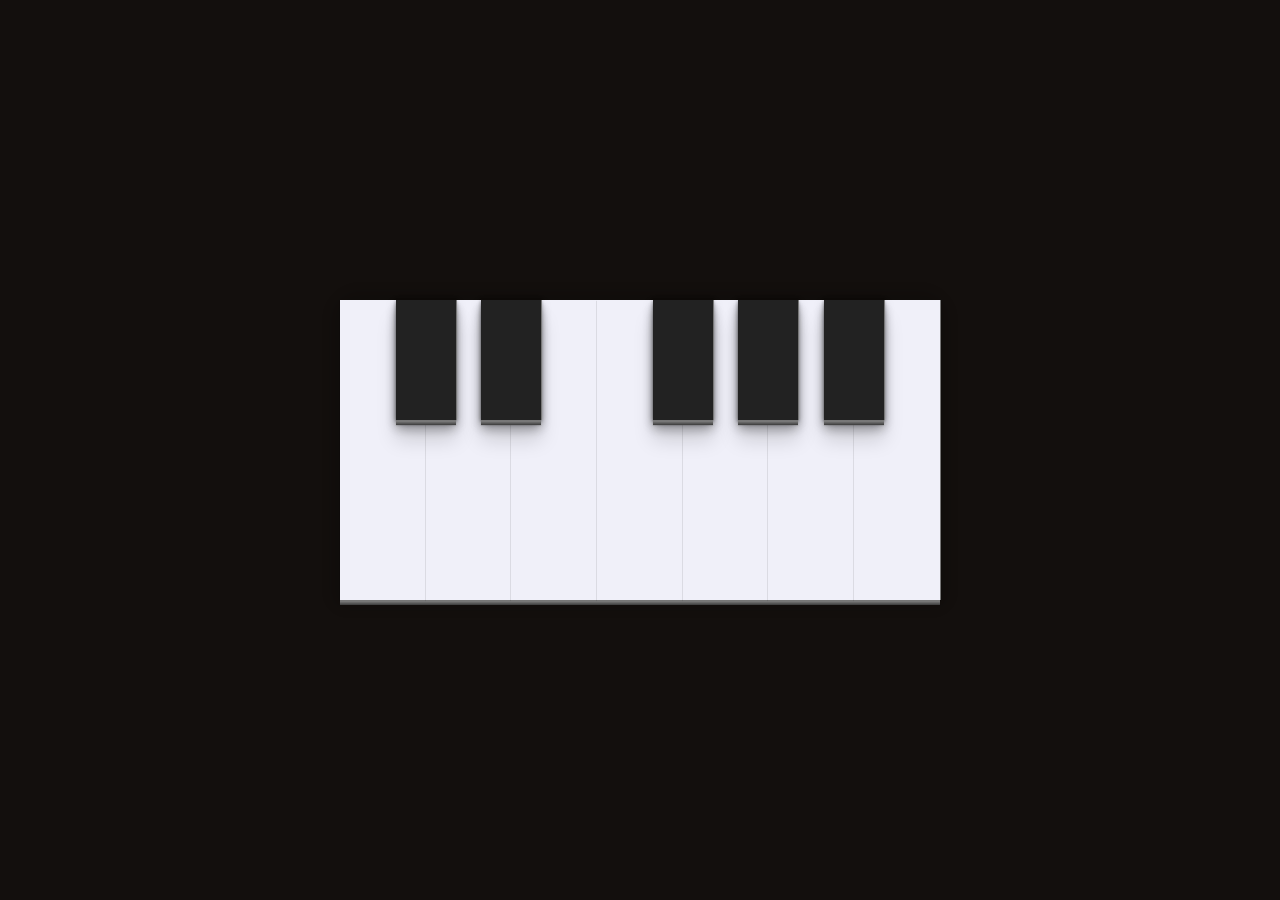
<file: keyboard_js/index.html>
<!DOCTYPE html>
<html lang="en">
<head>
    <meta charset="UTF-8">
    <meta name="viewport" content="width=device-width, initial-scale=1.0">
    <link rel="stylesheet" href="style.css">
    <script src="script.js"></script>
    <!--referência: https://github.com/rocketseat-content/youtube-masterclass-dom-->
    <title>Keyboard</title>
</head>
<body>
    <section class="keyboard">
        <div class="keyboard-container">
            <li>
                <div class="white key" data-key="65" data-note="C"></div>
                <div class="black key" data-key="87" data-note="C#"></div>
            </li>
            <li>
                <div class="white key" data-key="83" data-note="D"></div>
                <div class="black key" data-key="69" data-note="D#"></div>
            </li>
            <li>
                <div class="white key" data-key="68" data-note="E"></div>
            </li>
            <li>
                <div class="white key" data-key="70" data-note="F"></div>
                <div class="black key" data-key="84" data-note="F#"></div>
            </li>
            <li>
                <div class="white key" data-key="71" data-note="G"></div>
                <div class="black key" data-key="89" data-note="G#"></div>
            </li>
            <li>
                <div class="white key" data-key="72" data-note="A"></div>
                <div class="black key" data-key="85" data-note="A#"></div>
            </li>
            <li>
                <div class="white key" data-key="74" data-note="B"></div>
            </li>
        </div>
    </section>

    <section class="audios">
        <audio data-key="65" src="sounds/040.wav"></audio>
        <audio data-key="87" src="sounds/041.wav"></audio>
        <audio data-key="83" src="sounds/042.wav"></audio>
        <audio data-key="69" src="sounds/043.wav"></audio>
        <audio data-key="68" src="sounds/044.wav"></audio>
        <audio data-key="70" src="sounds/045.wav"></audio>
        <audio data-key="84" src="sounds/046.wav"></audio>
        <audio data-key="71" src="sounds/047.wav"></audio>
        <audio data-key="89" src="sounds/048.wav"></audio>
        <audio data-key="72" src="sounds/049.wav"></audio>
        <audio data-key="85" src="sounds/050.wav"></audio>
        <audio data-key="74" src="sounds/051.wav"></audio>
    </section>
</body>
</html>
</file>
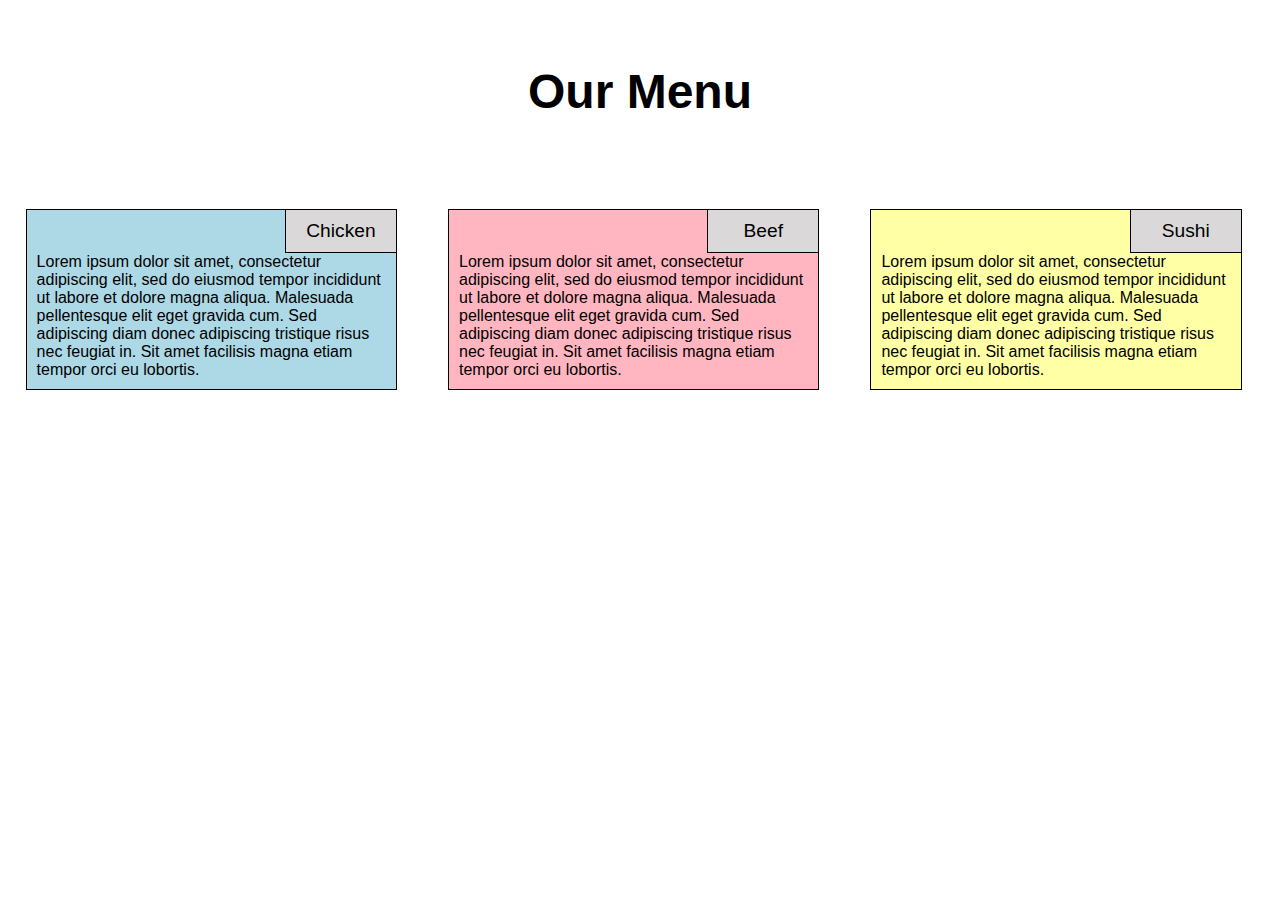
<file: responsive_site/index.html>
<!DOCTYPE html>
<html lang="en">
<head>
    <meta charset="UTF-8">
    <meta name="viewport" content="width=device-width, initial-scale=1.0">
    <link rel="stylesheet" href="css/style.css">
    <title>Document</title>
</head>
<body>
    <h1> Our Menu </h1>
    <div class="container">

        <div class="d1">            
        <div class="pd1">
            <div ><div class="title">Chicken</div></div>
            <div class="p">
            Lorem ipsum dolor sit amet, consectetur adipiscing elit, sed do eiusmod tempor incididunt ut labore et dolore magna aliqua. Malesuada pellentesque elit eget gravida cum. Sed adipiscing diam donec adipiscing tristique risus nec feugiat in. Sit amet facilisis magna etiam tempor orci eu lobortis. 
            </div>
        </div>
        </div>

        <div class="d2">
        <div class="pd2">
            <div ><div class="title">Beef</div></div>
            <div class="p">
            Lorem ipsum dolor sit amet, consectetur adipiscing elit, sed do eiusmod tempor incididunt ut labore et dolore magna aliqua. Malesuada pellentesque elit eget gravida cum. Sed adipiscing diam donec adipiscing tristique risus nec feugiat in. Sit amet facilisis magna etiam tempor orci eu lobortis. 
            </div>
        </div>
        </div>

        <div class="d3">
        <div class="pd3 ">
            <div ><div class="title">Sushi</div></div>
            <div class="p">
            Lorem ipsum dolor sit amet, consectetur adipiscing elit, sed do eiusmod tempor incididunt ut labore et dolore magna aliqua. Malesuada pellentesque elit eget gravida cum. Sed adipiscing diam donec adipiscing tristique risus nec feugiat in. Sit amet facilisis magna etiam tempor orci eu lobortis. 
            </div>
        </div>
        </div>

    </div>
</body>
</html>
</file>
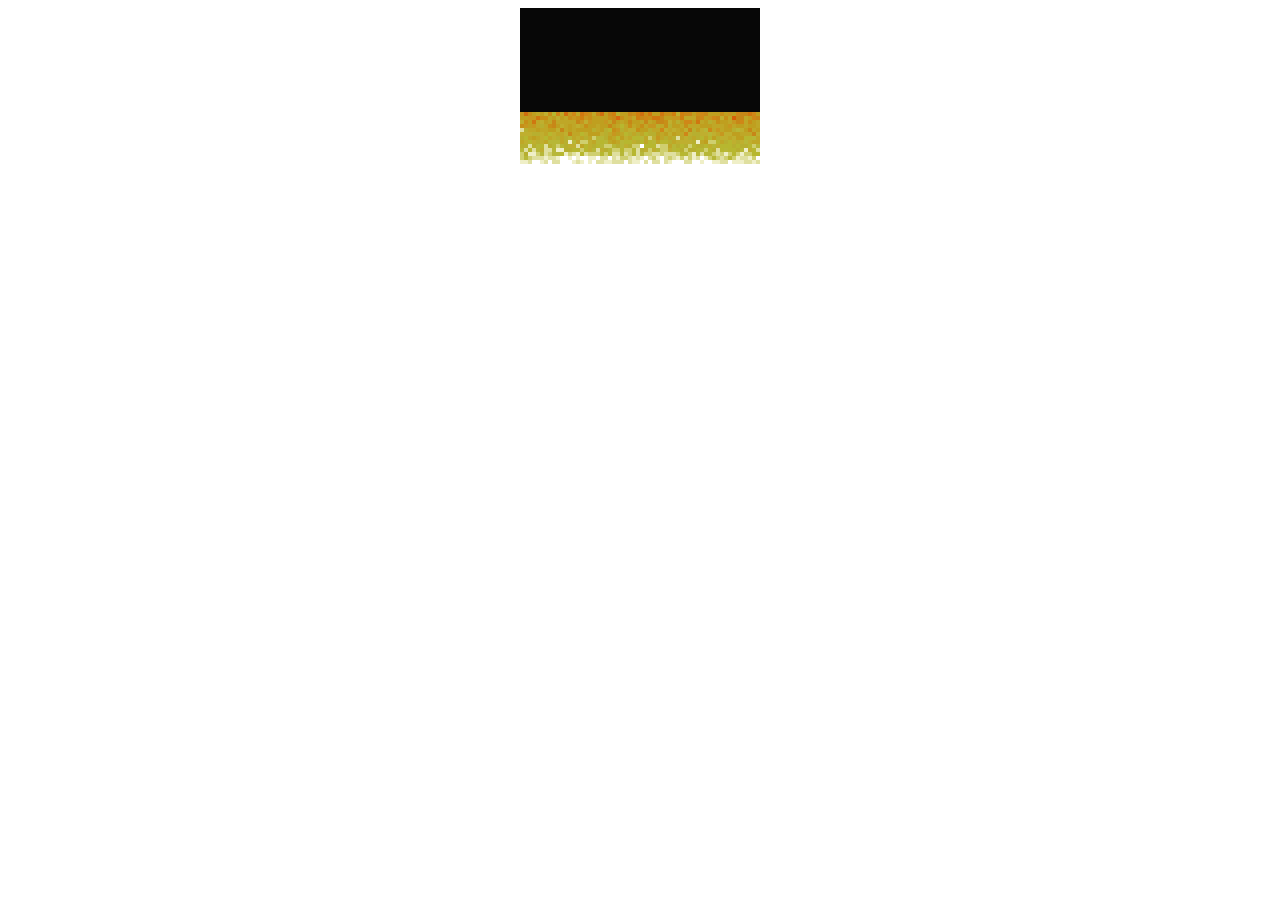
<file: doom_fire_algorithm_js/fire_algorithm.html>
<html>
  <head>
    <style>
      table{
        border-collapse: collapse;
        border: 1px #000000;
        margin: auto;
      }
      td{
        width: 50px;
        height: 50px;
        border: 1px solid #000;
        text-align: center;
        vertical-align: center;
        font-family: monospace;
        font-size: 18px;
        position: relative;
      }
      .pixel-index{
        font-size: 10px;
        display: inline-block;
        position: absolute;
        top: 2px;
        right: 2px;
        color: #999;
      }
      td.pixel{
        width: 4px;
        height: 4px;
        border: 0;
      }
    </style>
  </head>
  <body>
    <div id="fireCanvas"></div>
    <script src="fire.js"></script>
  <body>
<html>
</file>
<file: responsive_site/css/style.css>
* {
    box-sizing: border-box;
    word-wrap: break-word;
    font-family: Arial, Helvetica, sans-serif;
}
body {
    margin: 0px;
}

h1{
    font-size: 300%;
    text-align: center;
    margin-top: 5%;
    margin-bottom: 5%;
}

.title {
    width: 30%;
    padding:10px;
    position: relative;
    background-color: rgb(218, 216, 216);
    float:right;
    text-align: center;
    font-size: 120%;
    border-left: 1px solid black;
    border-bottom: 1px solid black;
    
}


.p {
   
    width: 100%;
    margin:auto;
    padding:0px 10px 10px 10px;
    overflow: hidden;
    
}

.container {
    width:100%;
}

.container > div{
    padding:2%;
    padding-bottom: 5%;
    float:left;
    
}

@media (min-width:922px){
    .container > div{
        width: 33%;
    }
}

@media (max-width:921px) and (min-width:768px){
    .d1{
        width: 50%;
    }
    .d2{
        width: 50%;
    }
    .d3{
        width: 100%;
    }
}

@media (max-width:767px){
    .container > div{
        width: 100%;
    }
}

.pd1 {
    background-color: lightblue;
    border: 1px solid black;
}
.pd2 {
    background-color: lightpink;
    border: 1px solid black;
}
.pd3 {
    background-color: rgb(255, 255, 166);
    border: 1px solid black;
}
</file>
<file: keyboard_js/style.css>
/* basic reset*/
*{
    padding: 0;
    margin: 0;
    box-sizing: border-box;
}

body {
    background-color: #130f0d;
}

/* keyboard position */
.keyboard {
    height: 100vh;
    width: 100vw;
    overflow: hidden;
    justify-content: center;
    align-items: center;
    display: flex;
}
    /* keyboard size */
    .keyboard-container {
        width: 600px;
        height: 300px;
        display: flex;
        border-radius: 20px 20px 8px 8px;
        box-shadow: 0px 0px 10px 10px rgba(0, 0, 0, 0.12);
    }

        .keyboard-container button {
            border: 0;
        }

        /* key size */
        .keyboard-container li {
            list-style: none;
            width: 14.28%;
            height: 100%;
            display: flex;
            position: relative;
        }

        /* white and black keys size, position and press config */
        .keyboard-container .white {
            width: 100%;
            height: 100%;
            z-index: 1;
            background-color: #f0f0f9;
            box-shadow: 1px 0 #777, 0 2px 0 #777, 0 3px 0 #666, 0 4px 0 #555, 0 5px 0 #444, 0 1px 1px rgba(0, 0, 0, .5);
        }
            .keyboard-container .white:active {
                box-shadow: -1px 0 15px rgba(0, 0, 0, 0.7) inset;
            }

        .keyboard-container .black {
            width: 70%;
            height: 120px;
            right: -35%;
            z-index: 2;
            position: absolute;
            box-shadow: 1px 0 #777, 0 2px 0 #777, 0 3px 0 #666, 0 4px 0 #555, 0 5px 0 #444, 0 6px 1px rgba(0, 0, 0, 0.1),
            0 0 5px rgba(0, 0, 0, 0.1), 0 1px 3px rgba(0, 0, 0, 0.3), 0 3px 5px rgba(0, 0, 0, 0.2),
            0 5px 10px rgba(0, 0, 0, 0.25), 0 10px 10px rgba(0, 0, 0, 0.2), 0 20px 20px rgba(0, 0, 0, 0.15);
            background-color: #222;
        }
            .keyboard-container .black:active {
                box-shadow: 1px 0 #555, 0 1px 0 #555, 0 1px 0 #444, 0 2px 0 #333;
            }

        .key {
            transition: transform 80ms ease;
        }
</file>
